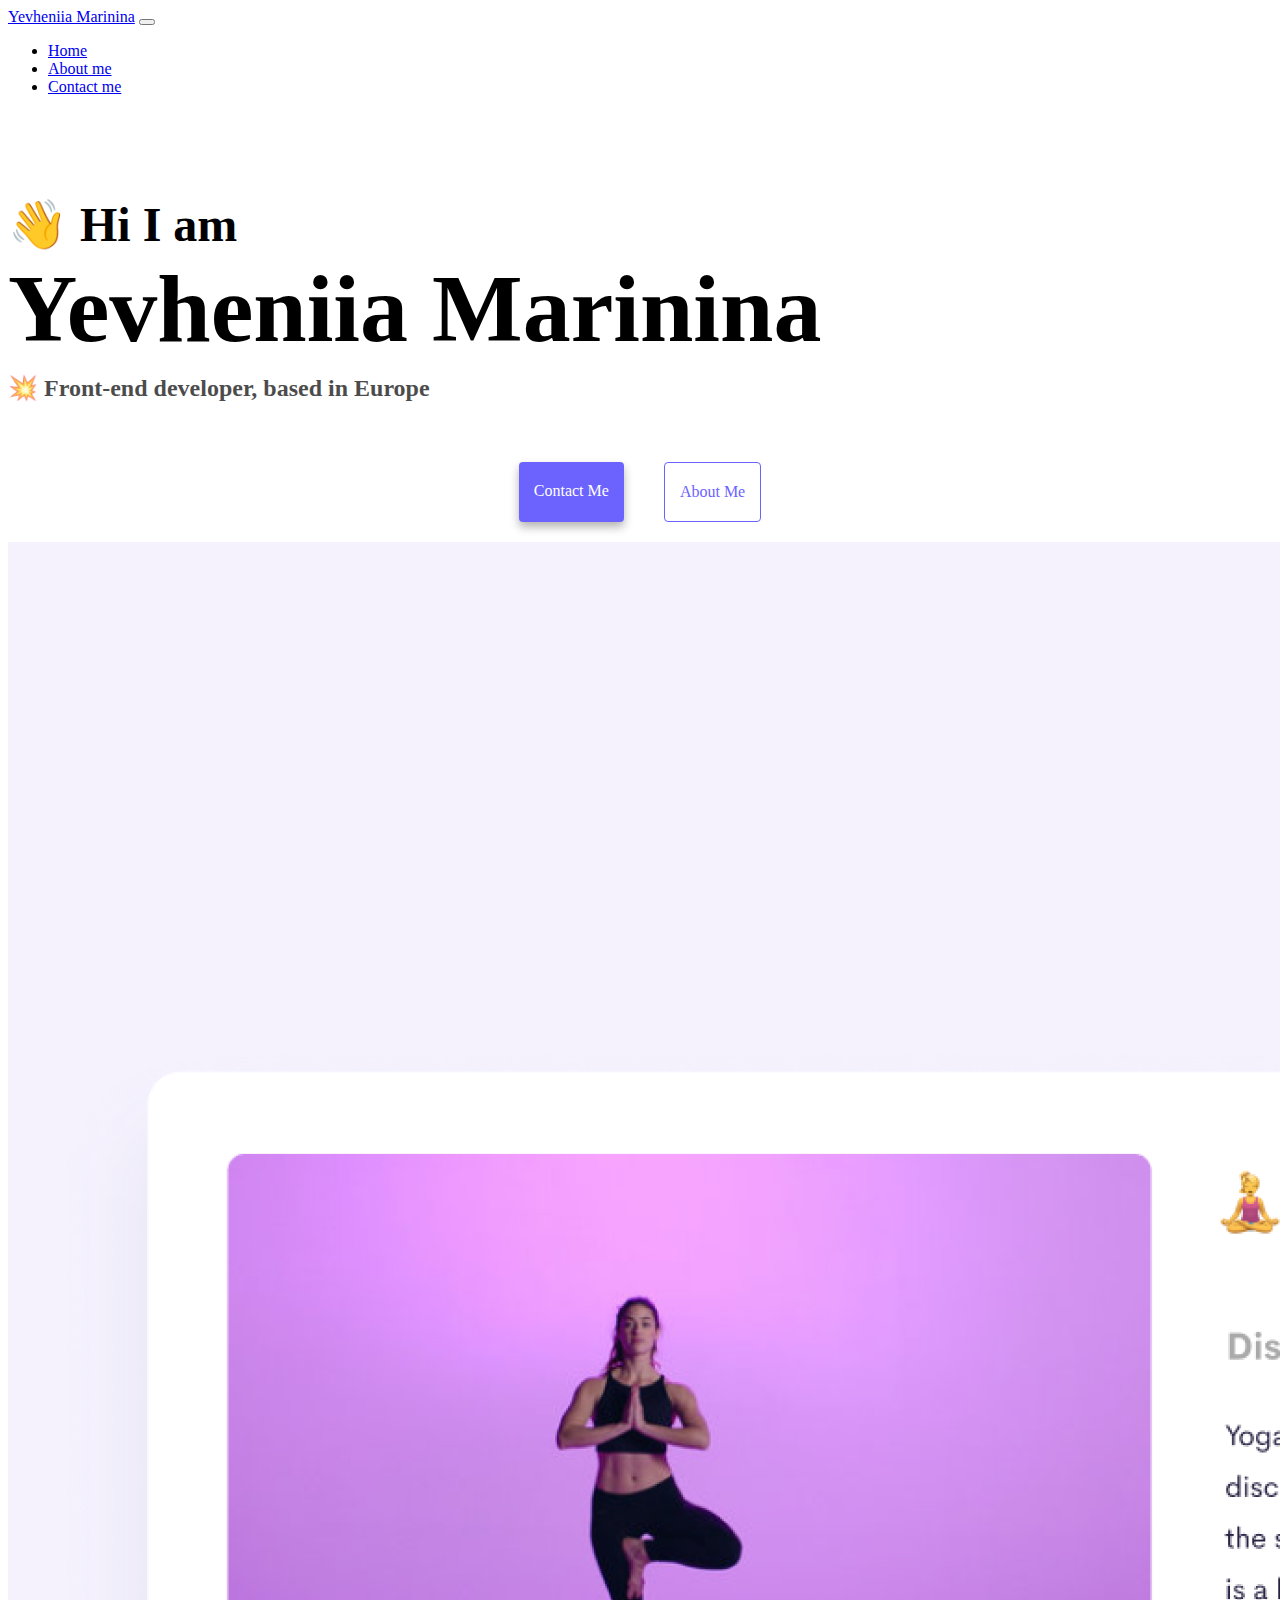
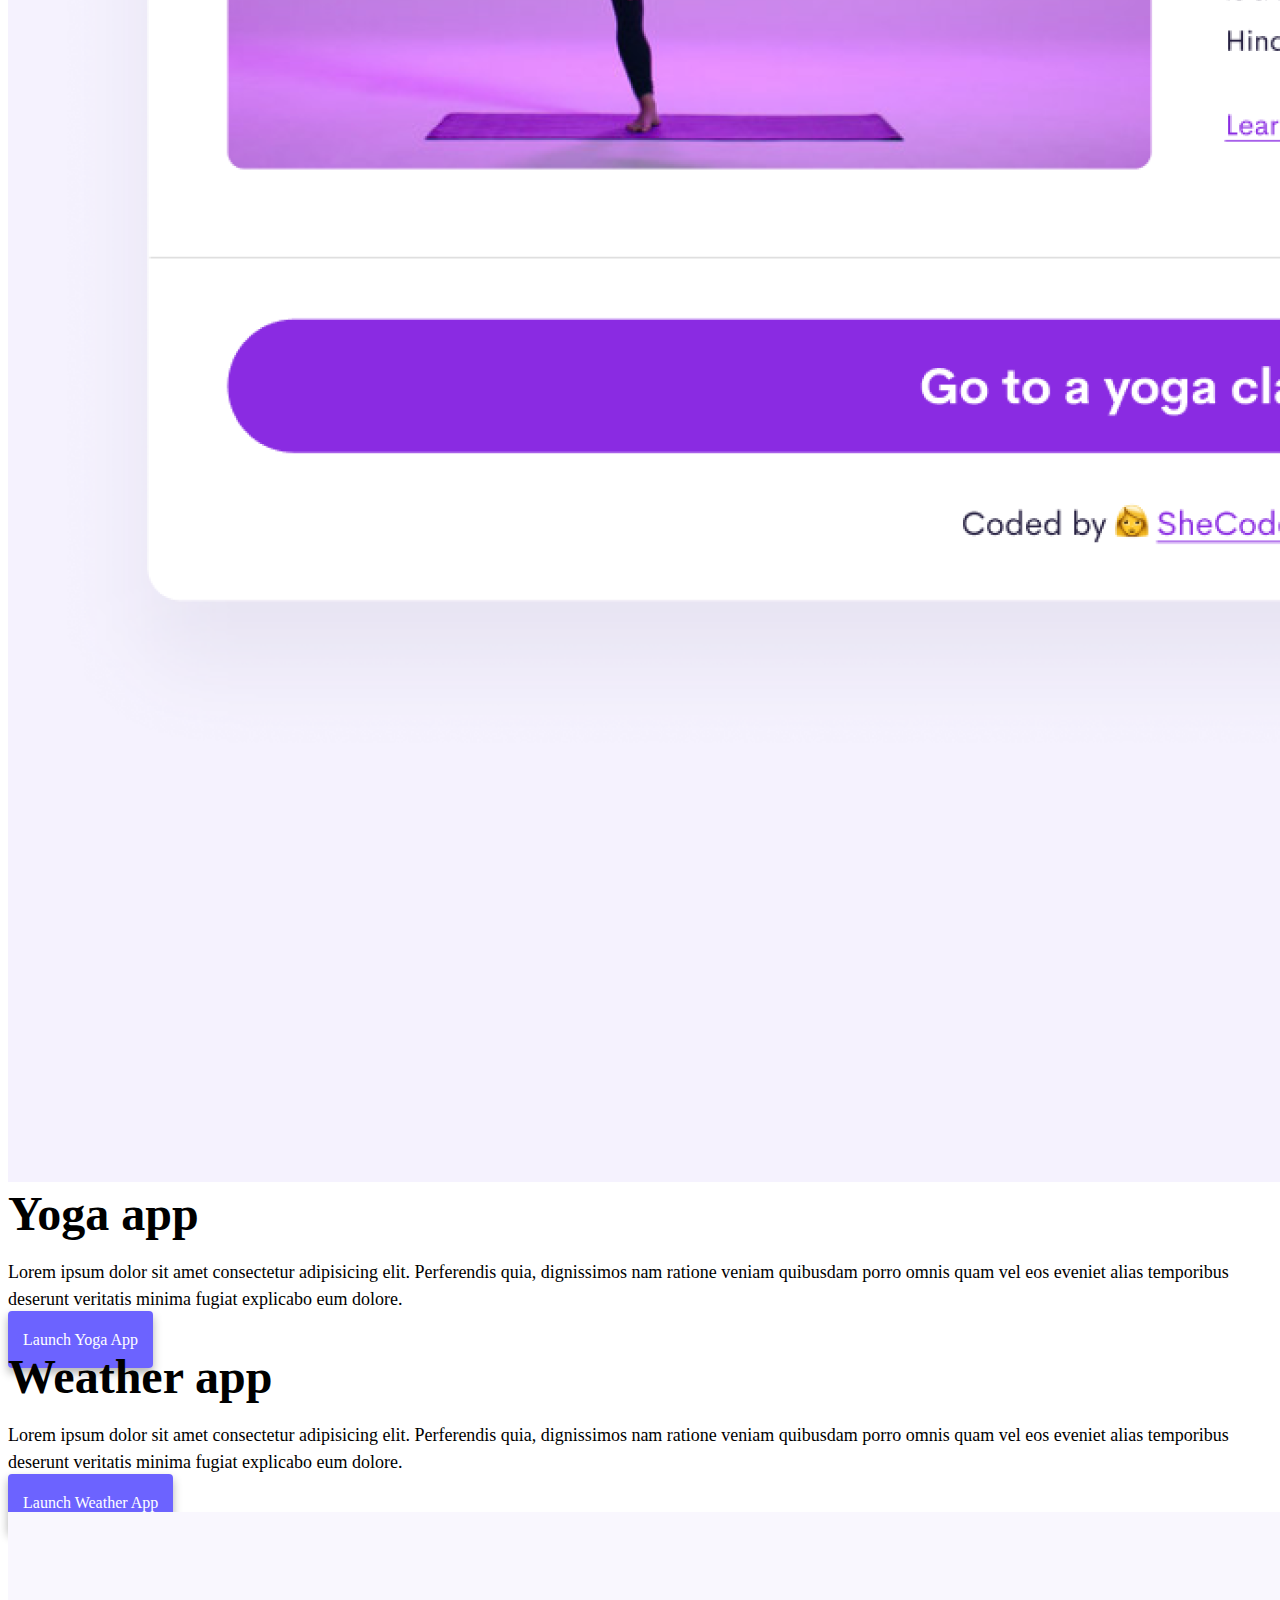
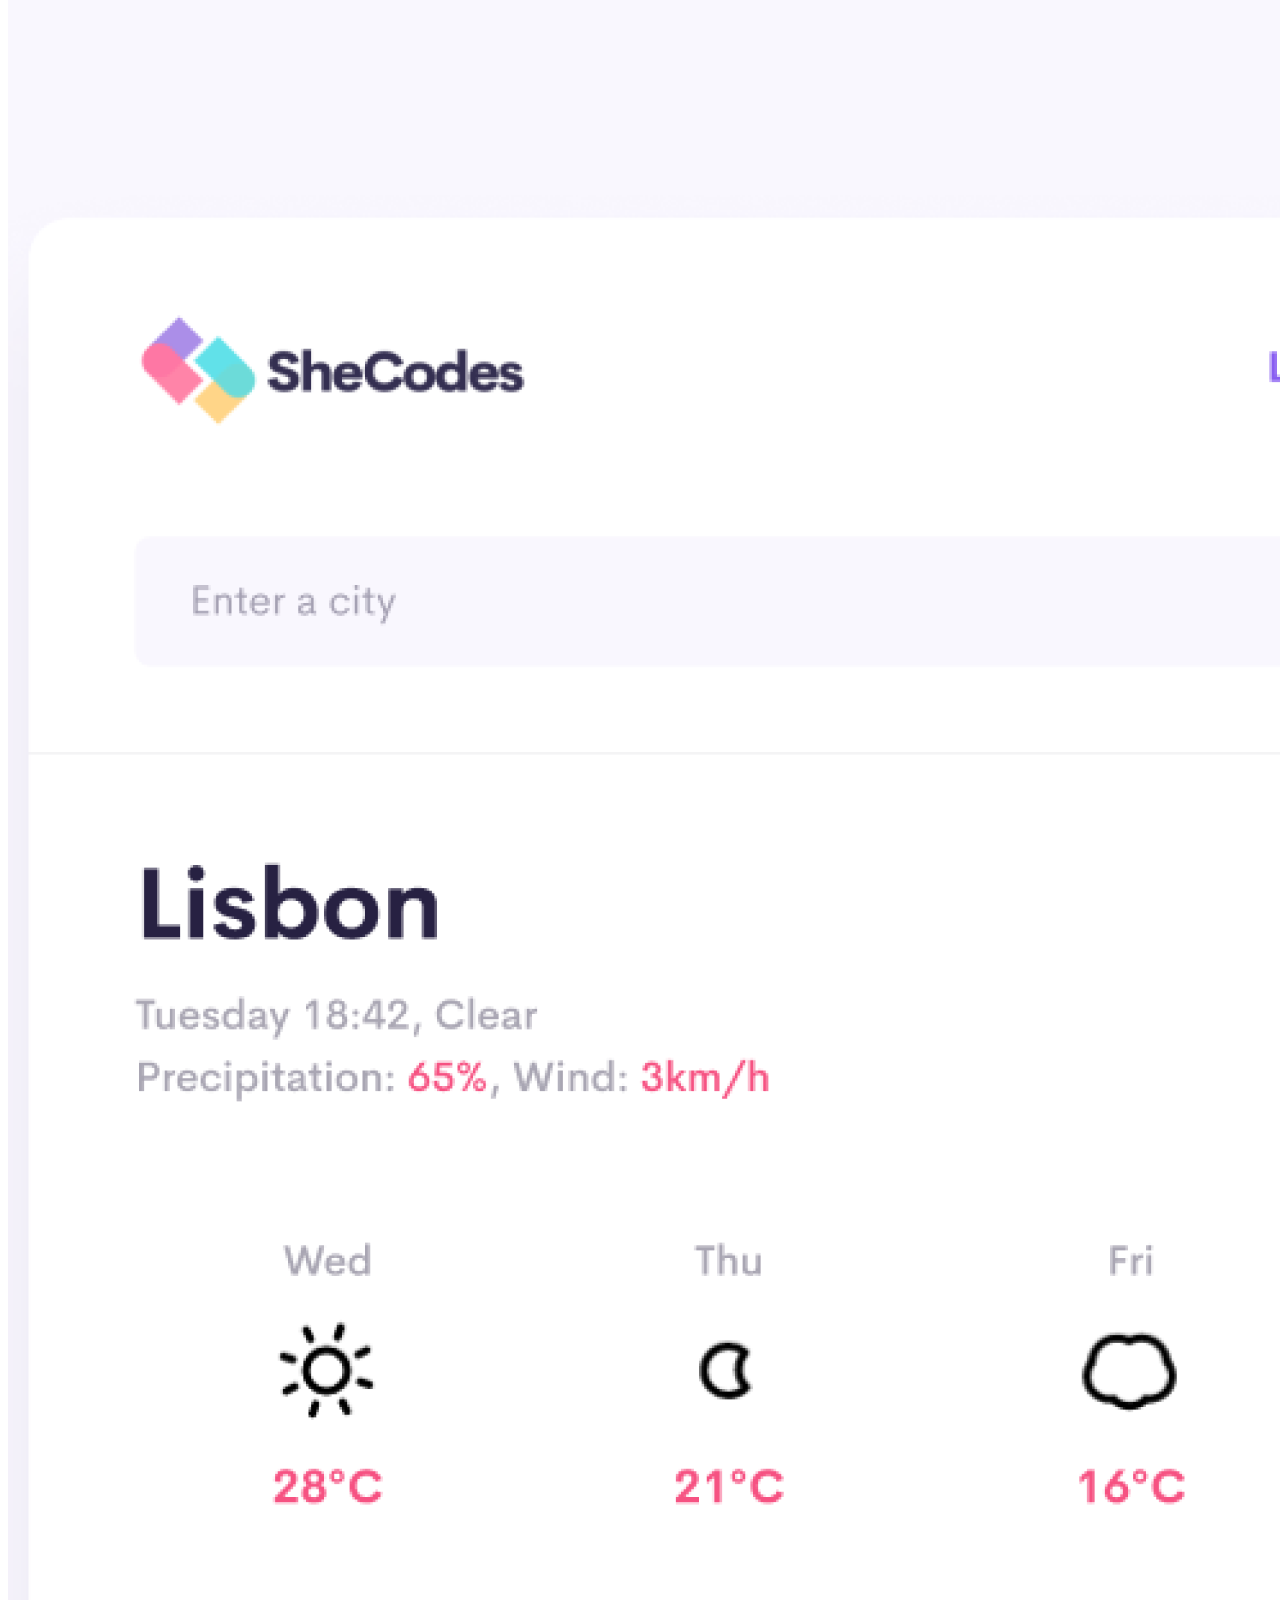
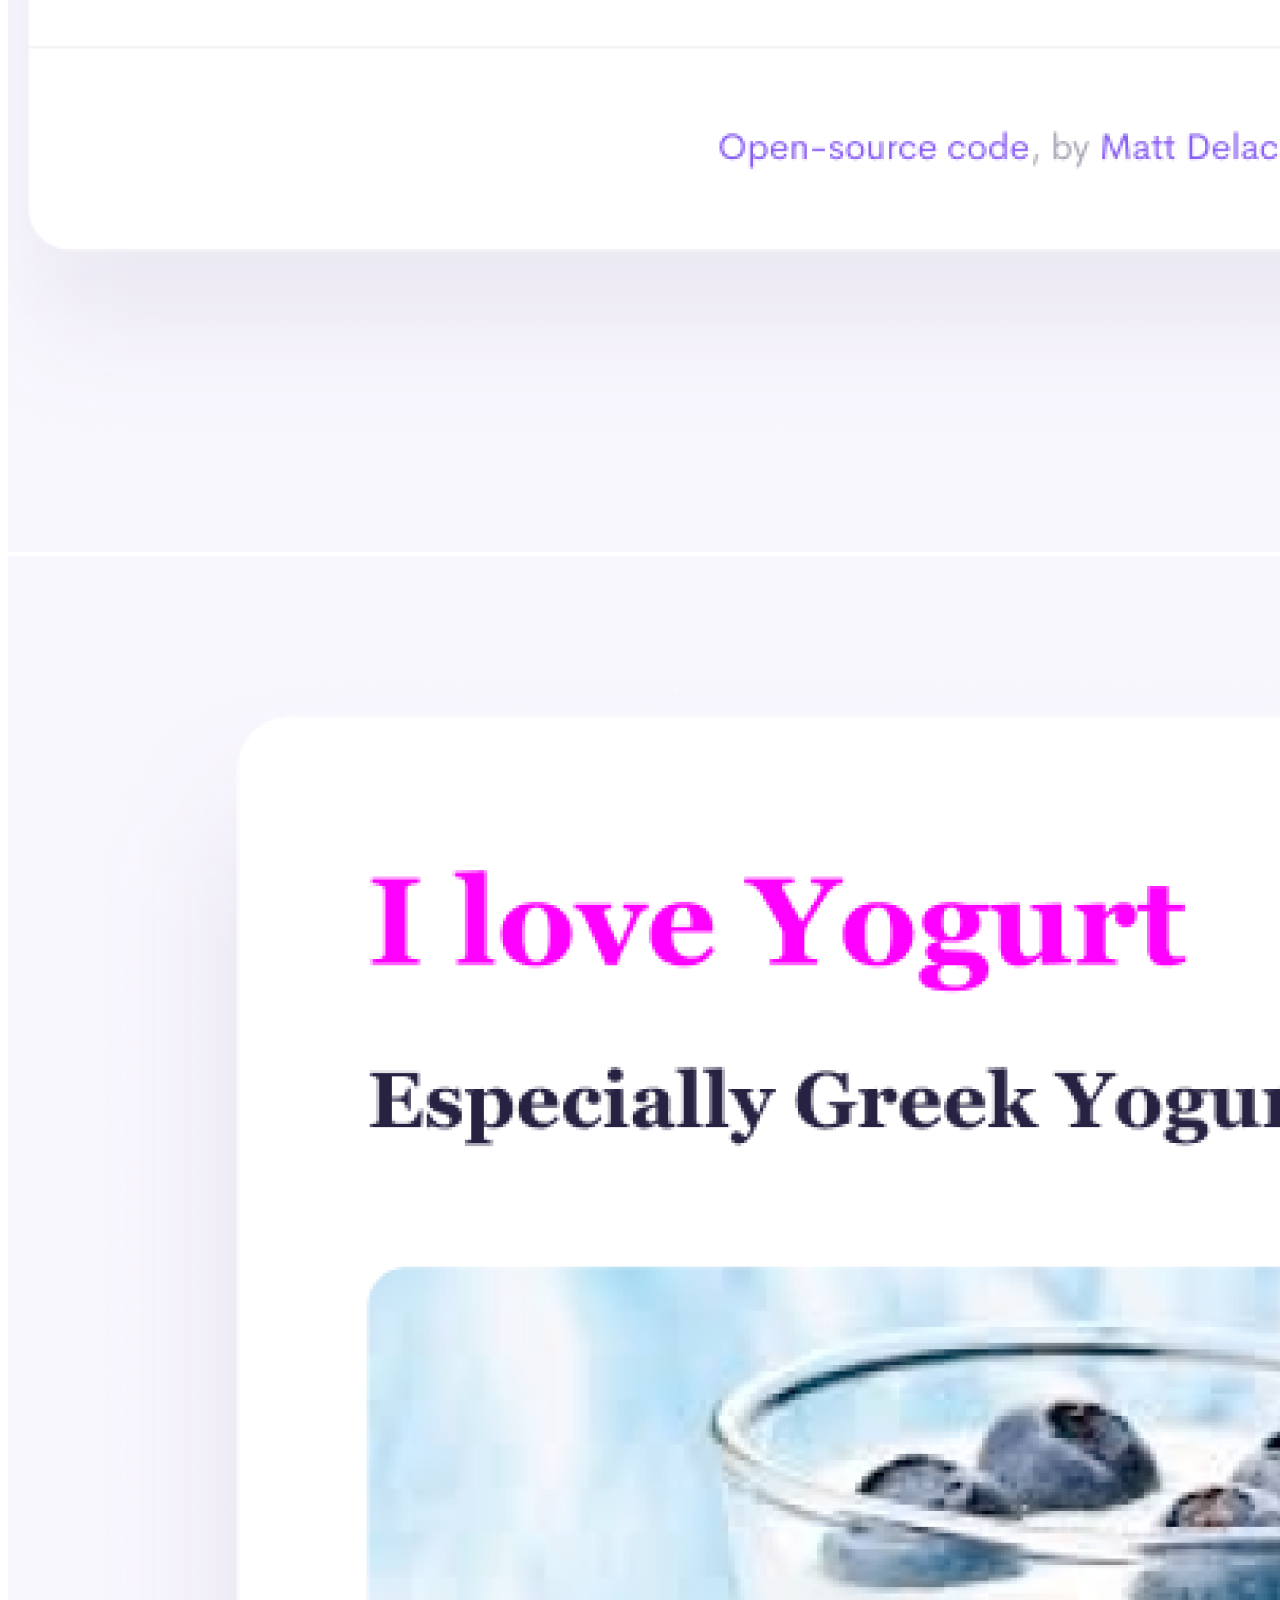
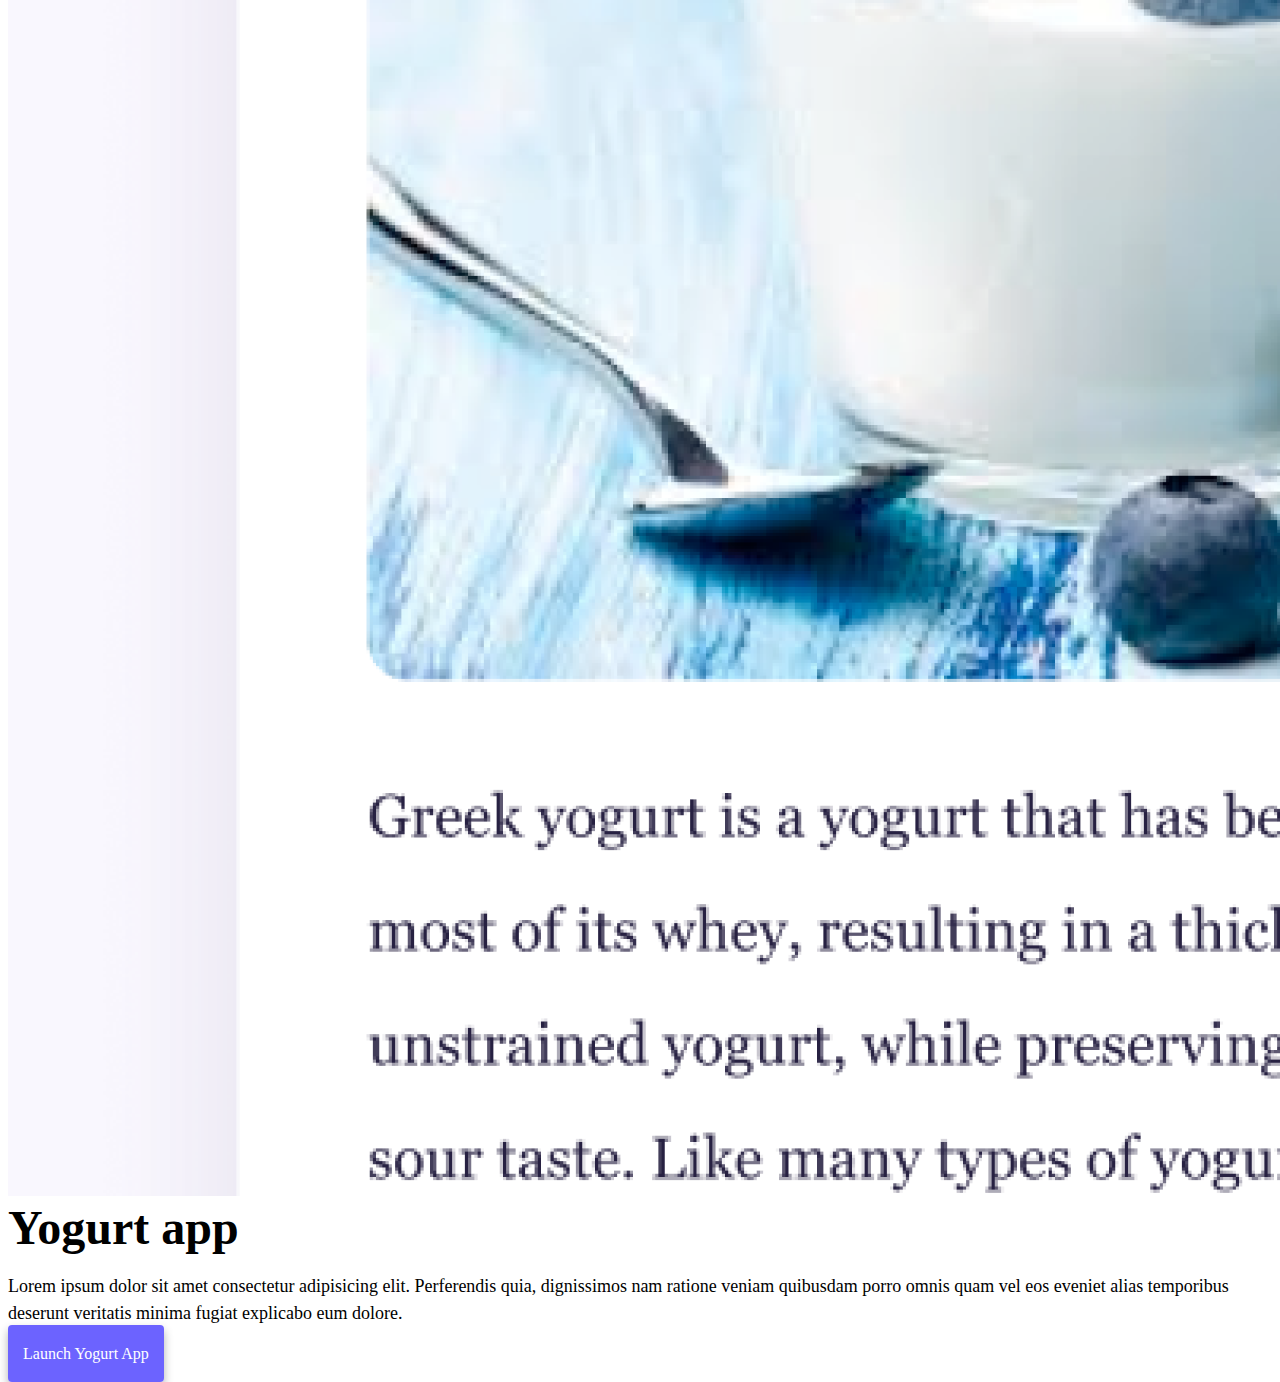
<file: index.html>
<!DOCTYPE html>
<html lang="en">
  <head>
    <meta charset="UTF-8" />
    <meta http-equiv="X-UA-Compatible" content="IE=edge" />
    <meta name="viewport" content="width=device-width, initial-scale=1.0" />
    <title>Front-end developer portfolio - Yevheniia Marinina</title>
    <meta
      name="description"
      content="Check my portfolio - apps that have been build by me"
    />
    <link
      href="https://cdn.jsdelivr.net/npm/bootstrap@5.2.0-beta1/dist/css/bootstrap.min.css"
      rel="stylesheet"
      integrity="sha384-0evHe/X+R7YkIZDRvuzKMRqM+OrBnVFBL6DOitfPri4tjfHxaWutUpFmBp4vmVor"
      crossorigin="anonymous"
    />
    <script
      src="https://cdn.jsdelivr.net/npm/bootstrap@5.2.0-beta1/dist/js/bootstrap.bundle.min.js"
      integrity="sha384-pprn3073KE6tl6bjs2QrFaJGz5/SUsLqktiwsUTF55Jfv3qYSDhgCecCxMW52nD2"
      crossorigin="anonymous"
    ></script>
    <link rel="stylesheet" href="/src/style.css" />
  </head>
  <body>
    <nav class="navbar navbar-expand-lg bg-light fixed-top">
      <div class="container">
        <a class="navbar-brand" href="/" title="Go to main page"
          >Yevheniia Marinina</a
        >
        <button
          class="navbar-toggler"
          type="button"
          data-bs-toggle="collapse"
          data-bs-target="#navbarNav"
          aria-controls="navbarNav"
          aria-expanded="false"
          aria-label="Toggle navigation"
        >
          <span class="navbar-toggler-icon"></span>
        </button>
        <div class="collapse navbar-collapse" id="navbarNav">
          <ul class="navbar-nav">
            <li class="nav-item">
              <a
                class="nav-link active"
                aria-current="page"
                href="/"
                title="Go to main page"
                >Home</a
              >
            </li>
            <li class="nav-item">
              <a class="nav-link" href="/about.html" title="Go to about-me page"
                >About me</a
              >
            </li>
            <li class="nav-item">
              <a
                class="nav-link"
                href="/about.html#contact"
                title="Go to my contacts"
                >Contact me</a
              >
            </li>
          </ul>
        </div>
      </div>
    </nav>

    <div class="main-page-part">
      <h2 class="text-center">👋 Hi I am</h2>
      <h1 class="text-center">Yevheniia Marinina</h1>
      <h3 class="text-center">💥 Front-end developer, based in Europe</h3>
      <div class="navigation-links mb-5">
        <a
          href="/about.html#contact"
          class="contact-link"
          title="Go to my contacts"
          >Contact me</a
        >
        <a href="/about.html" class="about-link" title="Go to about-me page"
          >About me</a
        >
      </div>

      <div class="container">
        <div class="row">
          <div class="col-md-6 d-none d-md-block">
            <img
              src="/images/yoga.png"
              class="img-fluid rounded"
              alt="yoga app"
            />
          </div>
          <div class="col-md-6">
            <h2 class="mb-3">Yoga app</h2>
            <p>
              Lorem ipsum dolor sit amet consectetur adipisicing elit.
              Perferendis quia, dignissimos nam ratione veniam quibusdam porro
              omnis quam vel eos eveniet alias temporibus deserunt veritatis
              minima fugiat explicabo eum dolore.
            </p>
            <div class="mt-5" id="link-to-app">
              <a href="#" class="link-to-app" title="launch yoga app"
                >Launch yoga app</a
              >
            </div>
          </div>
        </div>

        <div class="row mt-5">
          <div class="col-md-6">
            <h2 class="mb-3">Weather app</h2>
            <p>
              Lorem ipsum dolor sit amet consectetur adipisicing elit.
              Perferendis quia, dignissimos nam ratione veniam quibusdam porro
              omnis quam vel eos eveniet alias temporibus deserunt veritatis
              minima fugiat explicabo eum dolore.
            </p>
            <div class="mt-5" id="link-to-app">
              <a href="#" class="link-to-app" title="launch weather app"
                >Launch weather app</a
              >
            </div>
          </div>
          <div class="col-md-6 d-none d-md-block">
            <img
              src="/images/weather.png"
              class="img-fluid rounded"
              alt="weather app"
            />
          </div>
        </div>

        <div class="row mt-5 mb-5">
          <div class="col-md-6 d-none d-md-block">
            <img
              src="/images/yogurt.png"
              class="img-fluid rounded"
              alt="yogurt app"
            />
          </div>
          <div class="col-md-6">
            <h2 class="mb-3">Yogurt app</h2>
            <p>
              Lorem ipsum dolor sit amet consectetur adipisicing elit.
              Perferendis quia, dignissimos nam ratione veniam quibusdam porro
              omnis quam vel eos eveniet alias temporibus deserunt veritatis
              minima fugiat explicabo eum dolore.
            </p>
            <div class="mt-5" id="link-to-app">
              <a href="#" class="link-to-app" title="launch yogurt app"
                >Launch yogurt app</a
              >
            </div>
          </div>
        </div>
      </div>
    </div>
  </body>
</html>
</file>
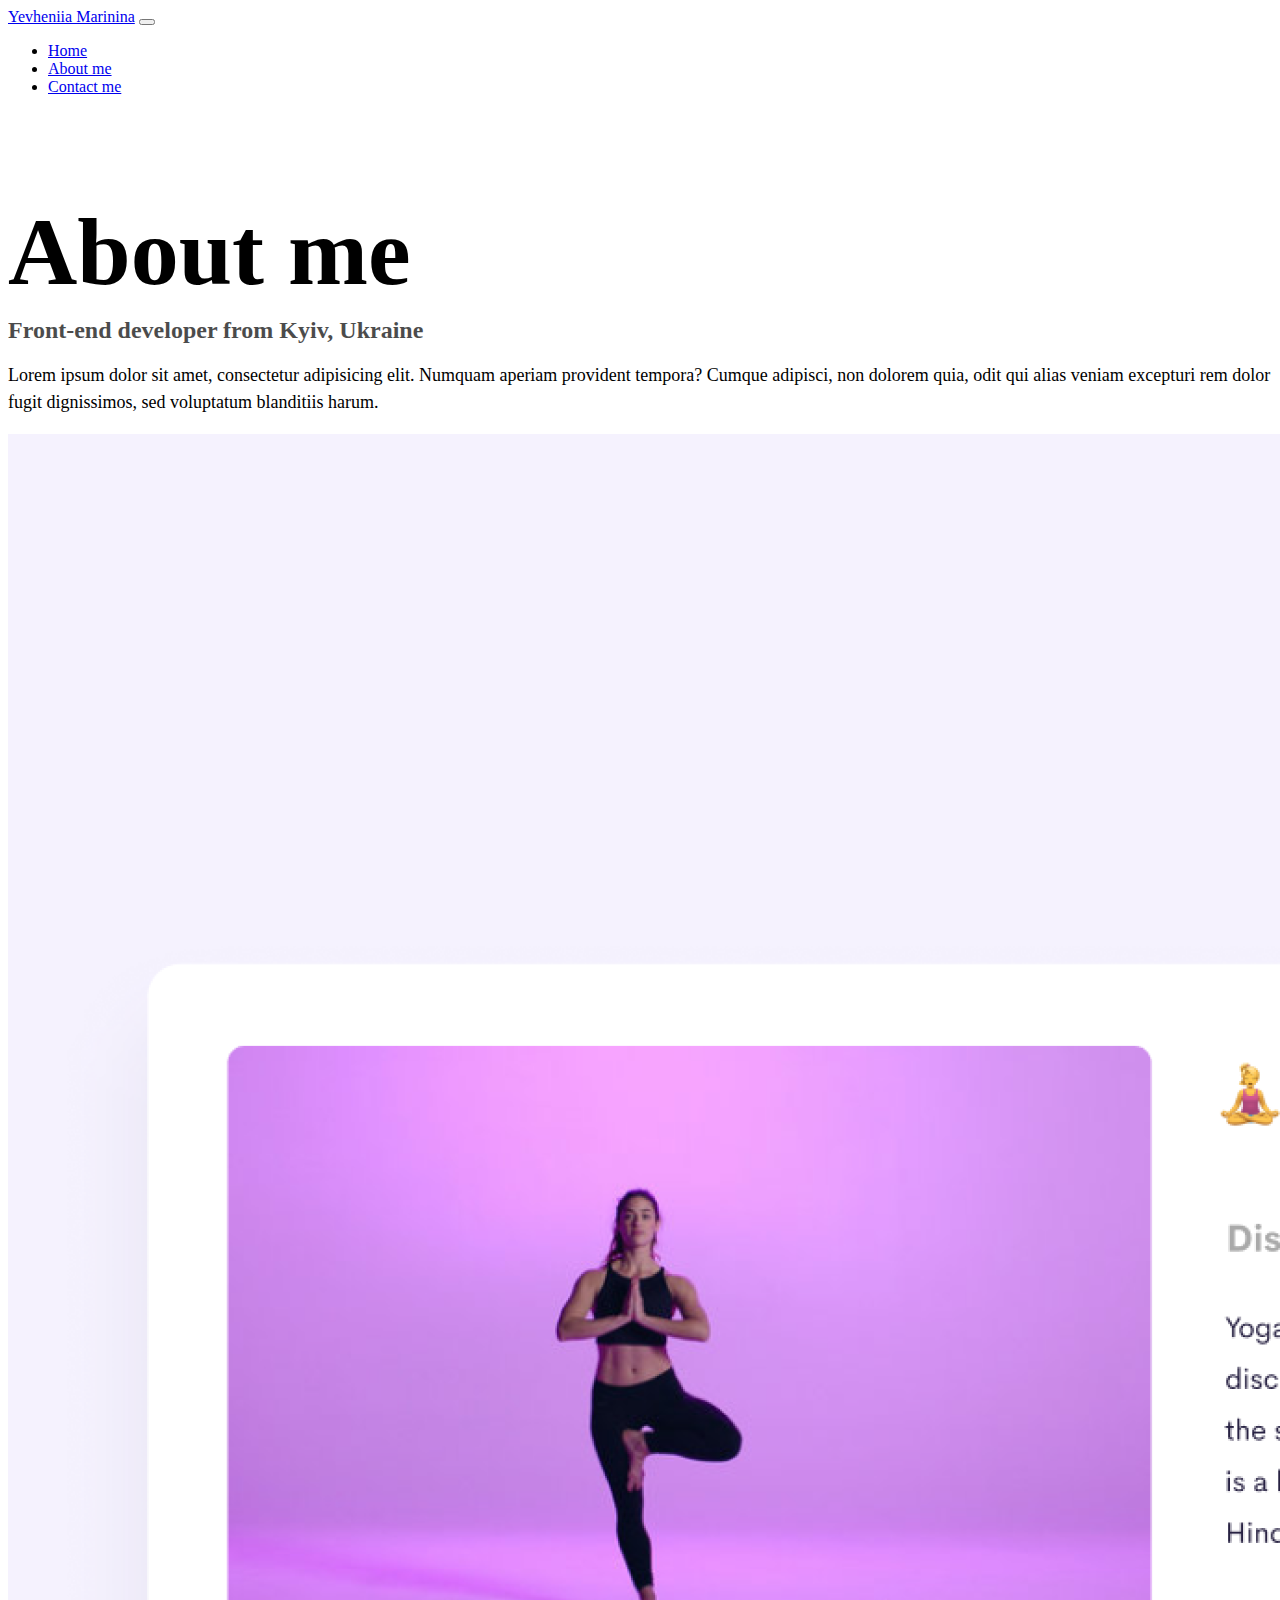
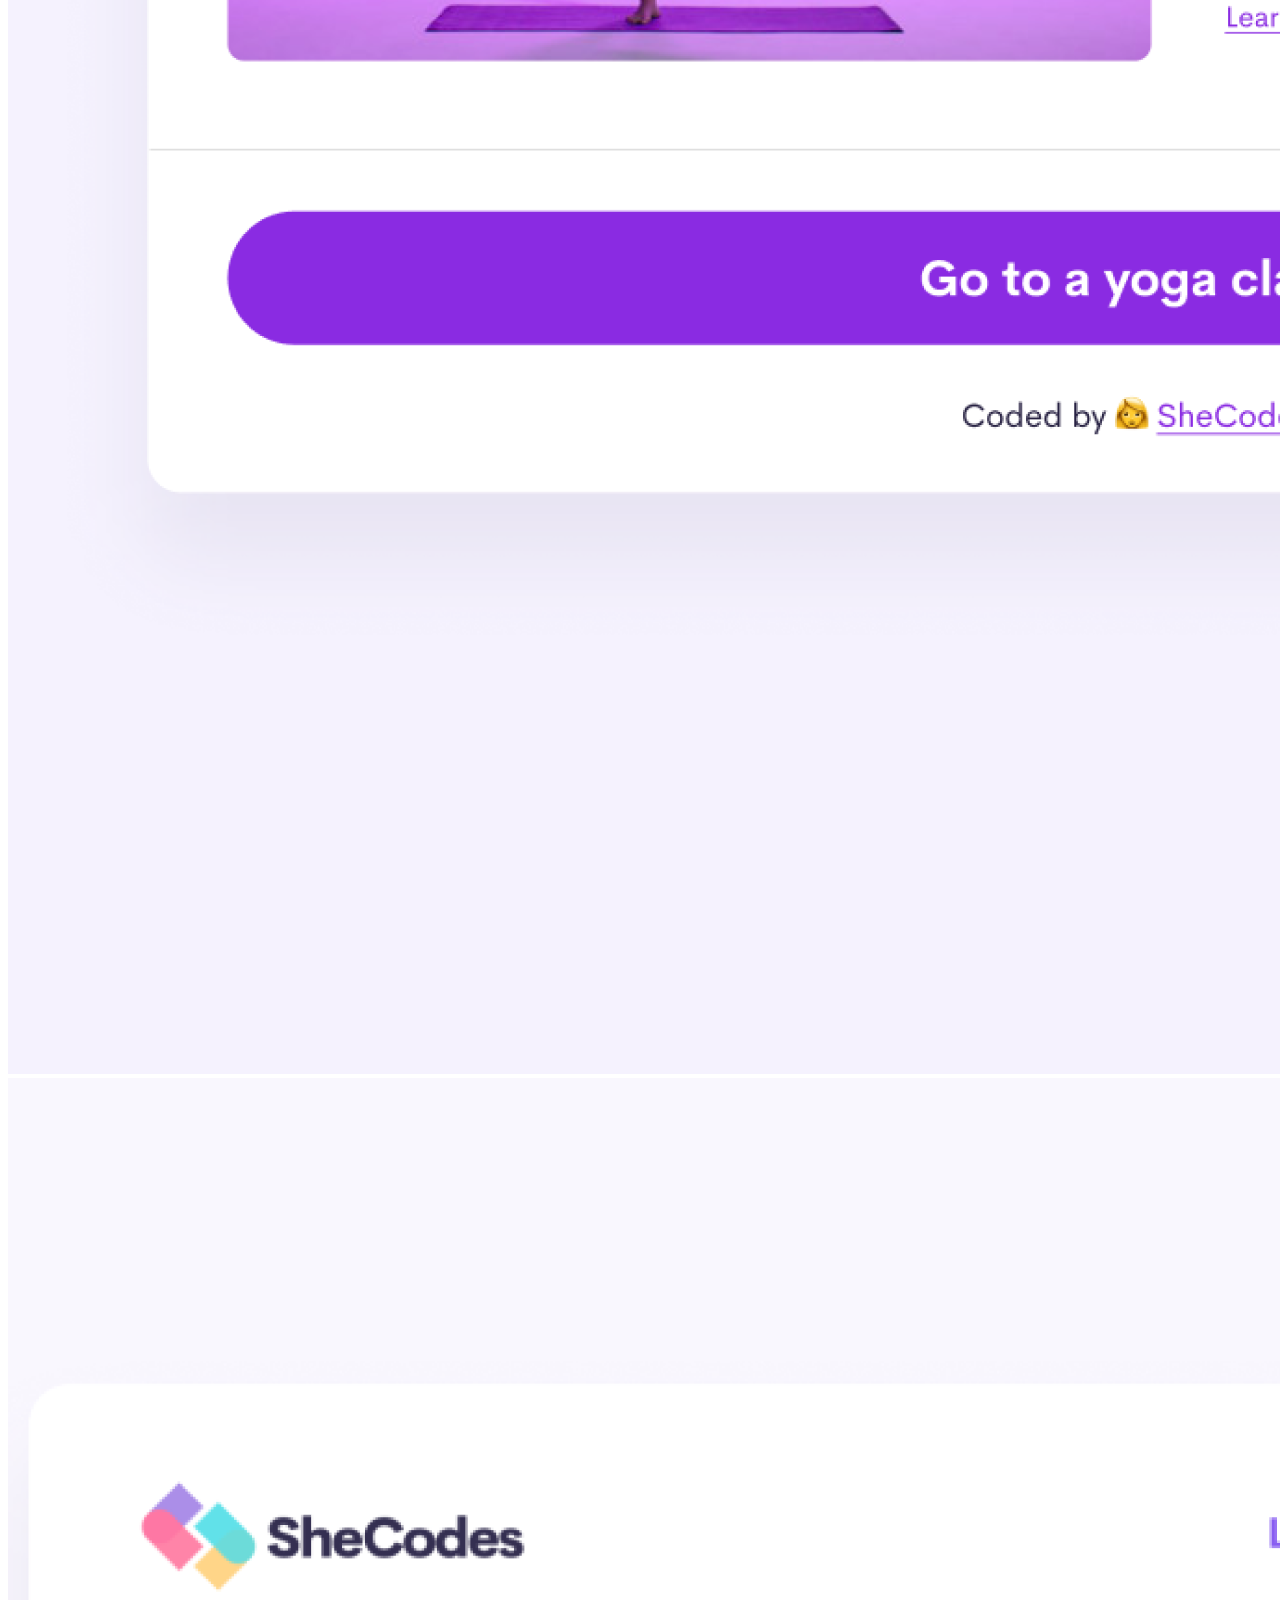
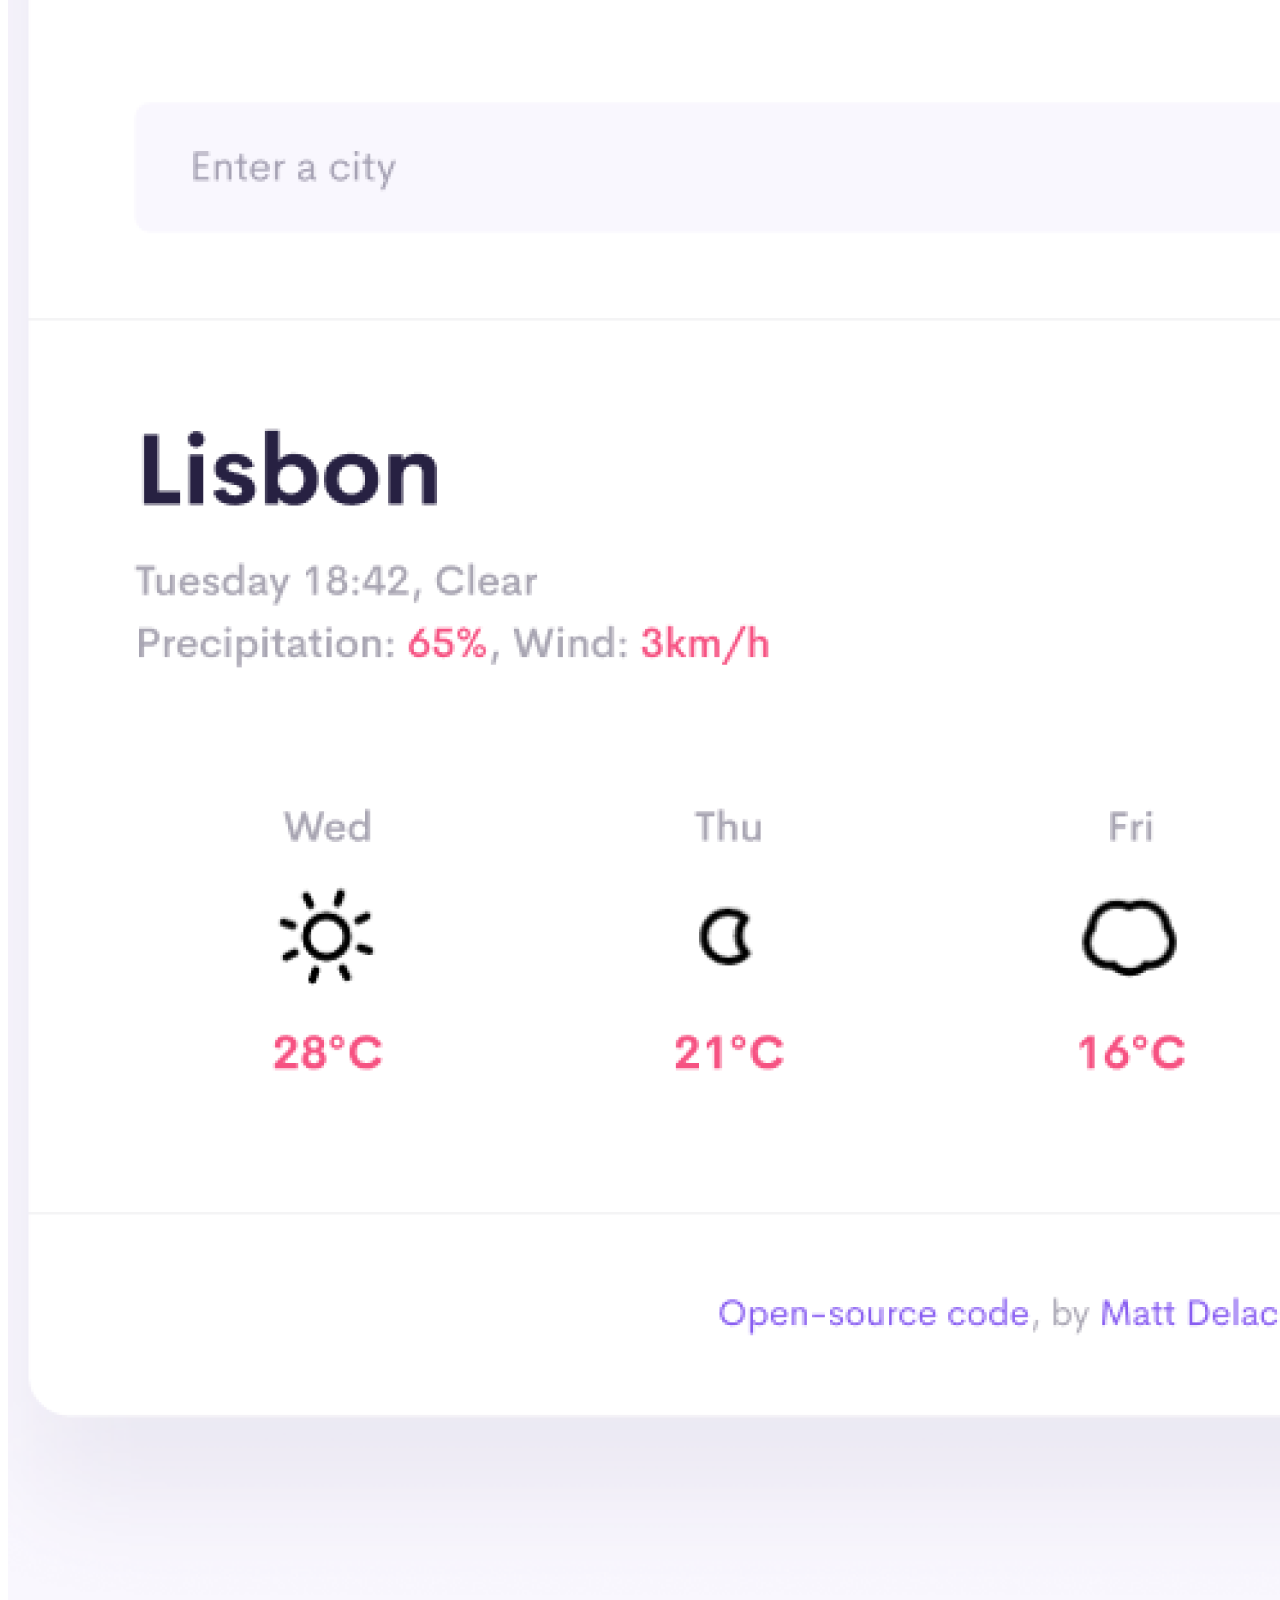
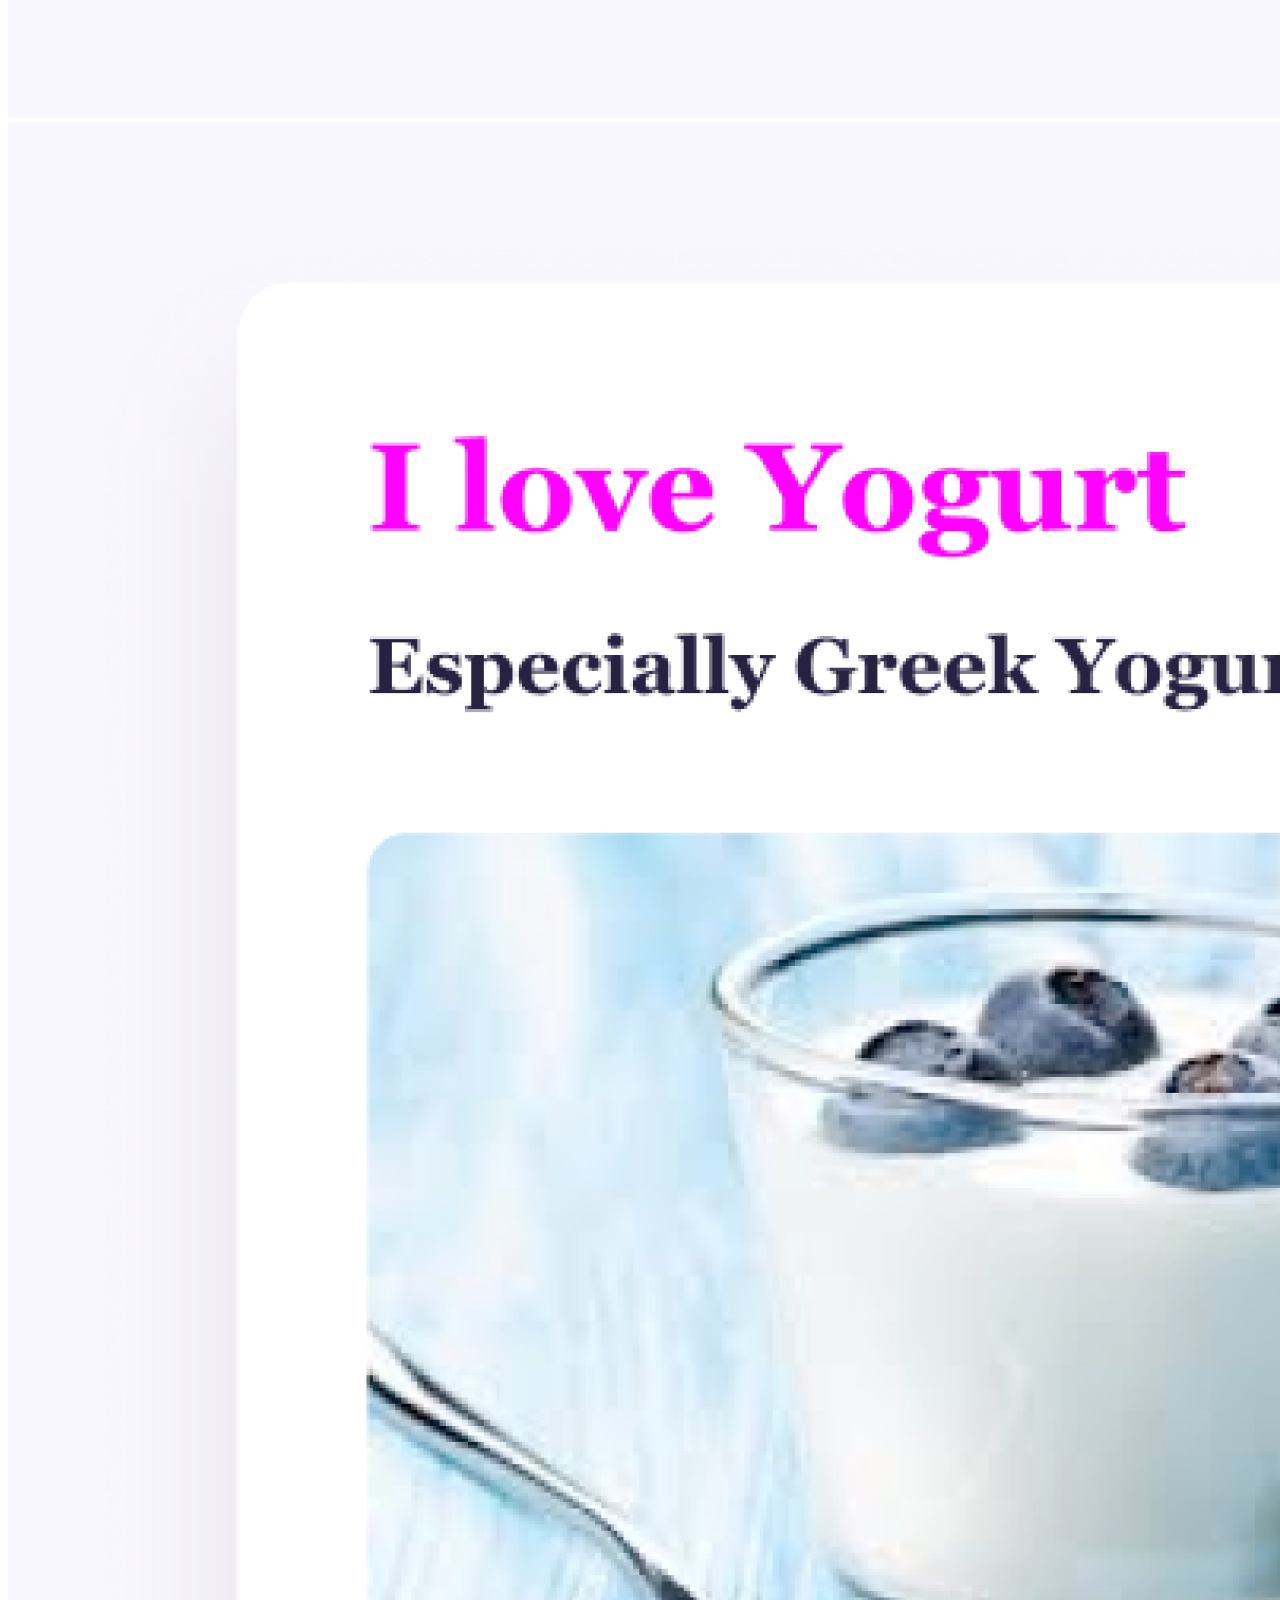
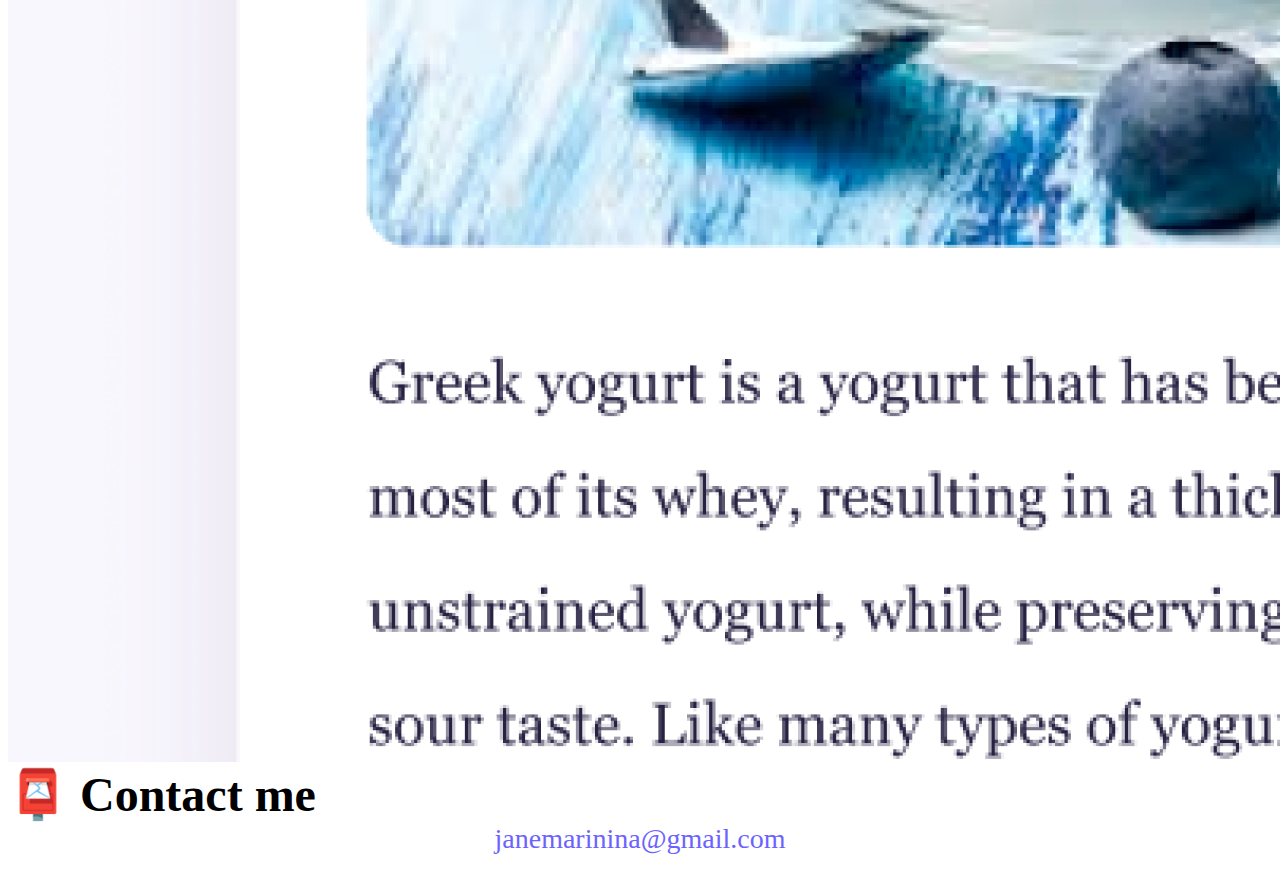
<file: about.html>
<!DOCTYPE html>
<html lang="en">
  <head>
    <meta charset="UTF-8" />
    <meta http-equiv="X-UA-Compatible" content="IE=edge" />
    <meta name="viewport" content="width=device-width, initial-scale=1.0" />
    <link
      href="https://cdn.jsdelivr.net/npm/bootstrap@5.2.0-beta1/dist/css/bootstrap.min.css"
      rel="stylesheet"
      integrity="sha384-0evHe/X+R7YkIZDRvuzKMRqM+OrBnVFBL6DOitfPri4tjfHxaWutUpFmBp4vmVor"
      crossorigin="anonymous"
    />
    <link rel="stylesheet" href="/src/style.css" />
    <script
      src="https://cdn.jsdelivr.net/npm/bootstrap@5.2.0-beta1/dist/js/bootstrap.bundle.min.js"
      integrity="sha384-pprn3073KE6tl6bjs2QrFaJGz5/SUsLqktiwsUTF55Jfv3qYSDhgCecCxMW52nD2"
      crossorigin="anonymous"
    ></script>

    <title>About front-end developer Yevheniia Marinina</title>
    <meta
      name="description"
      content="Check my main information and my contacts"
    />
  </head>
  <body>
    <nav class="navbar navbar-expand-lg bg-light fixed-top">
      <div class="container">
        <a class="navbar-brand" href="/" title="Go to home-page"
          >Yevheniia Marinina</a
        >
        <button
          class="navbar-toggler"
          type="button"
          data-bs-toggle="collapse"
          data-bs-target="#navbarNav"
          aria-controls="navbarNav"
          aria-expanded="false"
          aria-label="Toggle navigation"
        >
          <span class="navbar-toggler-icon"></span>
        </button>
        <div class="collapse navbar-collapse" id="navbarNav">
          <ul class="navbar-nav">
            <li class="nav-item">
              <a
                class="nav-link"
                aria-current="page"
                href="/"
                title="Go to home-page"
                >Home</a
              >
            </li>
            <li class="nav-item">
              <a
                class="nav-link active"
                href="/about.html"
                title="Go to about-me page"
                >About me</a
              >
            </li>
            <li class="nav-item">
              <a
                class="nav-link"
                href="/about.html#contact"
                title="Go to contacts"
                >Contact me</a
              >
            </li>
          </ul>
        </div>
      </div>
    </nav>

    <div class="main-page-part">
      <h1 class="text-center">About me</h1>
      <h3 class="text-center">Front-end developer from Kyiv, Ukraine</h3>

      <p class="text-center mt-4 mb-4 ms-5 me-5">
        Lorem ipsum dolor sit amet, consectetur adipisicing elit. Numquam
        aperiam provident tempora? Cumque adipisci, non dolorem quia, odit qui
        alias veniam excepturi rem dolor fugit dignissimos, sed voluptatum
        blanditiis harum.
      </p>

      <div class="container">
        <div class="row">
          <div class="col-sm-4">
            <img
              src="/images/yoga.png"
              class="img-fluid p-2 shadow rounded"
              alt="yoga app"
            />
          </div>
          <div class="col-sm-4">
            <img
              src="/images/weather.png"
              class="img-fluid p-2 shadow rounded"
              alt="weather app"
            />
          </div>
          <div class="col-sm-4">
            <img
              src="/images/yogurt.png"
              class="img-fluid p-2 shadow rounded"
              alt="yogurt app"
            />
          </div>
        </div>
      </div>

      <div id="contact">
        <h2 class="text-center mt-5">📮 Contact me</h2>
        <a href="mailto:janemarinina@gmail.com" class="email-link">
          janemarinina@gmail.com
        </a>
      </div>
    </div>
  </body>
</html>
</file>
<file: src/style.css>
:root {
  --primary-color: #6c63ff;
  --secondary-color: #f5f2fe;
  --box-shadow: 0 5px 10px rgba(0, 0, 0, 0.3);
}

h1,
h2,
h3 {
  margin: 0;
}

h1 {
  font-size: 96px;
}

h2 {
  font-size: 48px;
}

h3 {
  font-size: 24px;
  opacity: 0.7;
  margin-top: 10px;
}

p {
  font-size: 18px;
  line-height: 1.5;
}

.main-page-part {
  margin-top: 100px;
}

.navigation-links {
  display: flex;
  margin-top: 40px;
  justify-content: center;
}

.navigation-links a {
  margin: 20px;
  border-radius: 4px;
  padding: 20px 15px;
  text-decoration: none;
  text-transform: capitalize;
}

.contact-link {
  background: var(--primary-color);
  box-shadow: var(--box-shadow);
  color: white;
}

.about-link {
  color: var(--primary-color);
  border: 1px solid var(--primary-color);
}

.email-link {
  display: flex;
  justify-content: center;
  color: var(--primary-color);
  font-size: 28px;
  text-decoration: none;
  margin-bottom: 30px;
}

.email-link:hover {
  text-decoration: underline;
}

.link-to-app {
  background-color: var(--primary-color);
  color: #fff;
  text-decoration: none;
  padding: 20px 15px;
  border-radius: 4px;
  margin-top: 30px;
  text-transform: capitalize;
  box-shadow: var(--box-shadow);
}

@media (max-width: 765px) {
  h1 {
    font-size: 60px;
  }

  h2 {
    font-size: 40px;
    text-align: center;
  }

  h3 {
    font-size: 30px;
  }

  p {
    text-align: center;
  }

  #link-to-app {
    text-align: center;
  }
} ;
</file>
